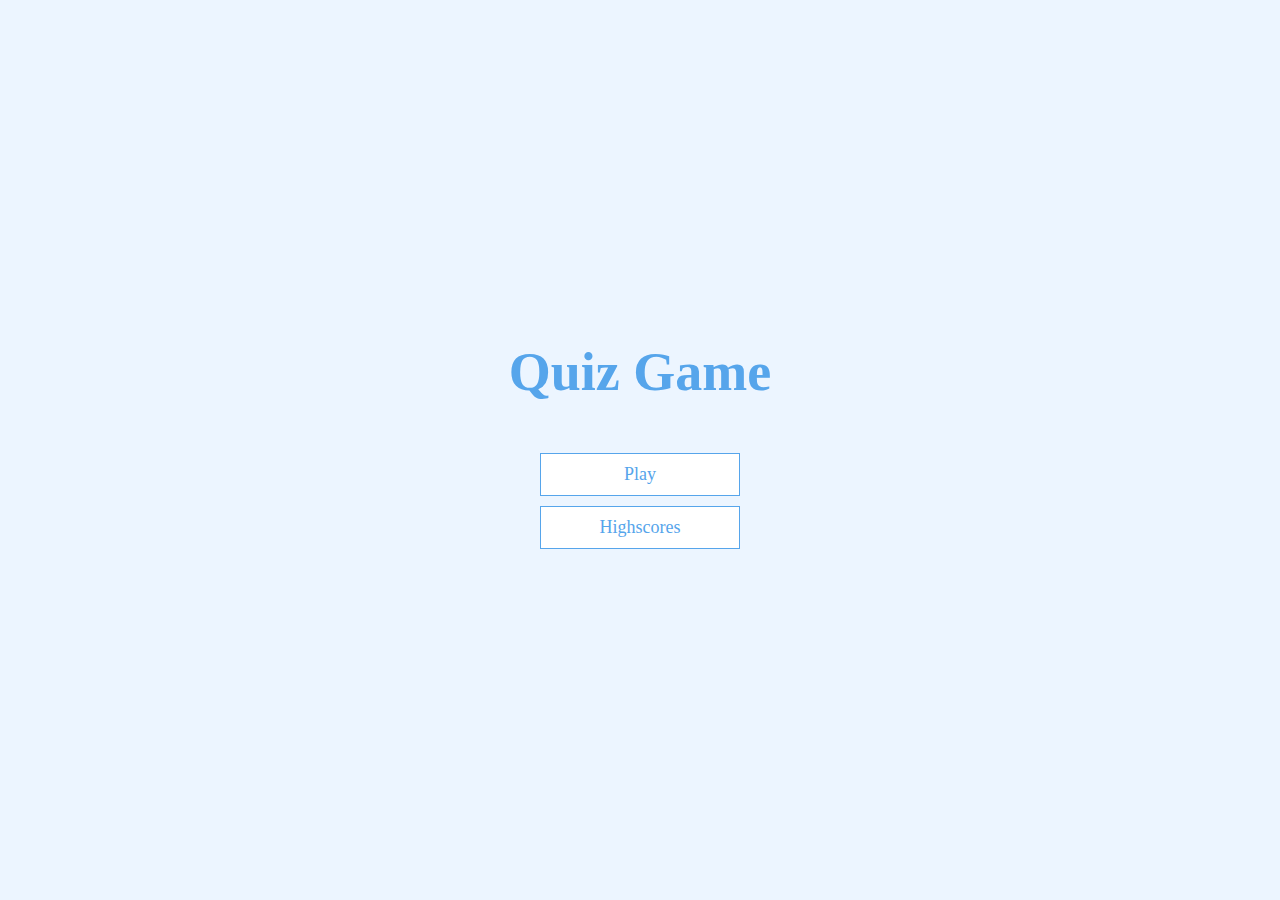
<file: index.html>
<!DOCTYPE html>
<html lang="en">
<head>
    <meta charset="UTF-8">
    <meta name="viewport" content="width=device-width, initial-scale=1.0">
    <title>Quiz Game</title>
    <link rel="stylesheet" href="style.css">
</head>
<body>
    <div class="container">
        <div id="home" class="flex-center flex-column">
            <h1>Quiz Game</h1>
            <a class="btn" href="/game.html">Play</a>
            <a class="btn" href="/highscores.html">Highscores</a>
        </div>
    </div>
</body>
</html>
</file>
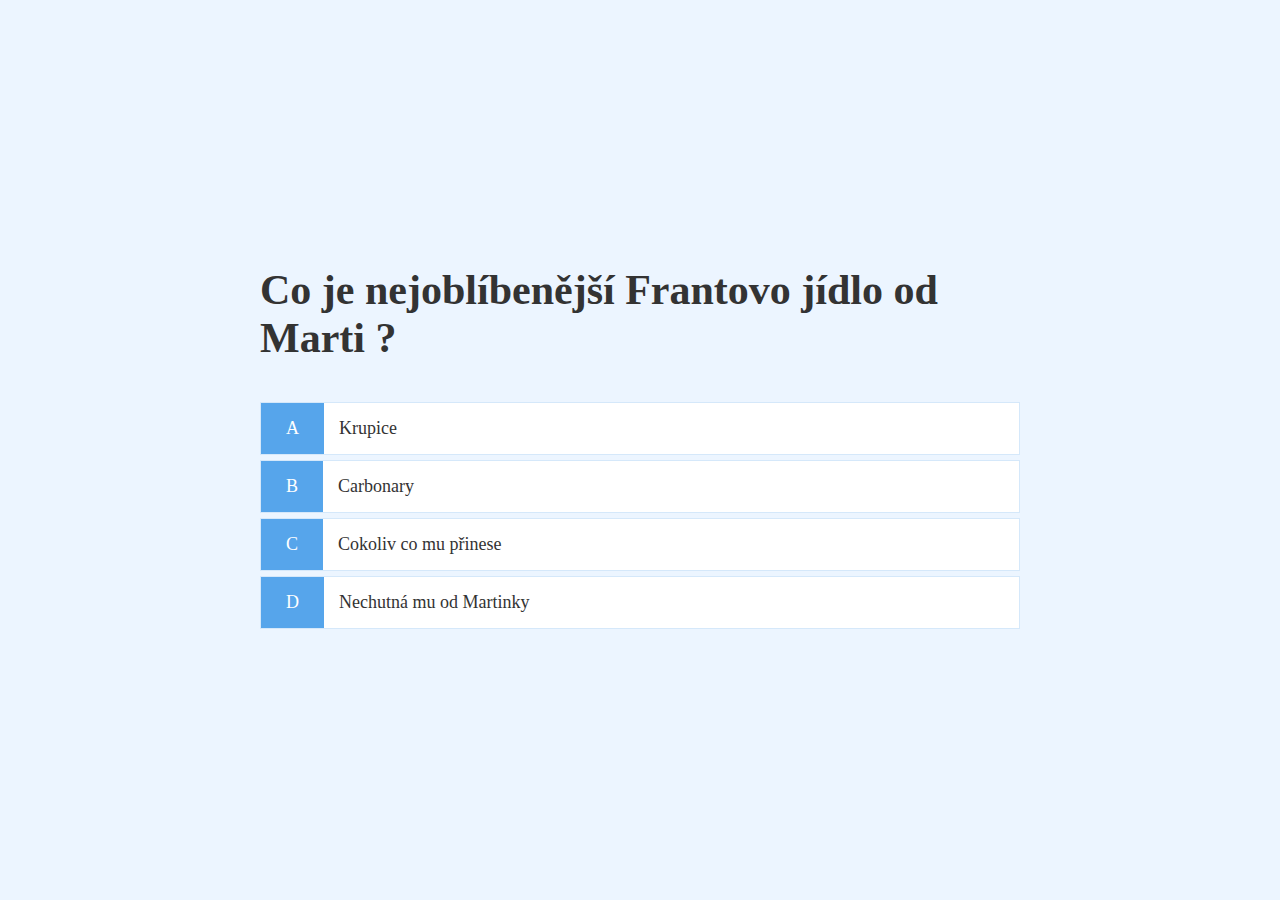
<file: game.html>
<!DOCTYPE html>
<html lang="en">
<head>
    <meta charset="UTF-8">
    <meta name="viewport" content="width=device-width, initial-scale=1.0">
    <title>Quiz Game - Play</title>
    <link rel="stylesheet" href="style.css">
    <link rel="stylesheet" href="game.css">
</head>
<body>
    <div class="container">
        <div id="game" class="justify-center flex-column">
            <h2 id="question">What is the answer to this question ?</h2>
            <div class="choice-container">
                <p class="choice-prefix">A</p>
                <p class="choice-text" data-number="1">Choice 1</p>
            </div>
            <div class="choice-container">
                <p class="choice-prefix">B</p>
                <p class="choice-text" data-number="2">Choice 2</p>
            </div>
            <div class="choice-container">
                <p class="choice-prefix">C</p>
                <p class="choice-text" data-number="3">Choice 3</p>
            </div>
            <div class="choice-container">
                <p class="choice-prefix">D</p>
                <p class="choice-text" data-number="4">Choice 4</p>
            </div>
        </div>
    </div>
    <script src="game.js"></script>
</body>
</html>
</file>
<file: style.css>
:root {
    background-color: #ecf5ff;
    font-size: 62.5%;
}

*{
    box-sizing: border-box;
    font-family: Georgia, 'Times New Roman', Times, serif;
    margin: 0;
    padding: 0;
    color: #333;
}

h1,h2,h3,h4 {
    margin-bottom: 1rem;
}

h1 {
    font-size: 5.4rem;
    color: #56a5eb;
    margin-bottom: 5rem;
  }
  
  h1 > span {
    font-size: 2.4rem;
    font-weight: 500;
  }
  
  h2 {
    font-size: 4.2rem;
    margin-bottom: 4rem;
    font-weight: 700;
  }
  
  h3 {
    font-size: 2.8rem;
    font-weight: 500;
  }

  /*    UTILITIES   */
  
.container {
    width: 100vw;
    height: 100vh;
    display: flex;
    justify-content: center;
    align-items: center;
    max-width: 80rem;
    margin: 0 auto;
    padding: 2rem;
}

.container > * {
    width: 100%;
}

.flex-column {
    display: flex;
    flex-direction: column;
  }
  
  .flex-center {
    justify-content: center;
    align-items: center;
  }
  
  .justify-center {
    justify-content: center;
  }
  
  .text-center {
    text-align: center;
  }
  
  .hidden {
    display: none;
  }

  /* BUTTONS */
  .btn {
    font-size: 1.8rem;
    padding: 1rem 0;
    width: 20rem;
    text-align: center;
    border: 0.1rem solid #56a5eb;
    margin-bottom: 1rem;
    text-decoration: none;
    color: #56a5eb;
    background-color: white;
  }
  
  .btn:hover {
    cursor: pointer;
    box-shadow: 0 0.4rem 1.4rem 0 rgba(86, 185, 235, 0.5);
    transform: translateY(-0.1rem);
    transition: transform 150ms;
  }
  
  .btn[disabled]:hover {
    cursor: not-allowed;
    box-shadow: none;
    transform: none;
  }
</file>
<file: game.css>
.choice-container {
    display: flex;
    margin-bottom: 0.5rem;
    width: 100%;
    font-size: 1.8rem;
    border: 0.1rem solid rgb(86,165,235,0.25);
    background-color: white;
}

.choice-container:hover {
    cursor: pointer;
    box-shadow: 0 0.4rem 1.4rem 0 rgba(86, 185, 235, 0.5);
    transform: translateY(-0.1rem);
    transition: transform 150ms;
}

.choice-prefix {
    padding: 1.5rem 2.5rem;
    background-color: #56a5eb;
    color: white;
}

.choice-text {
    padding: 1.5rem;
    width: 100%;
}
</file>
